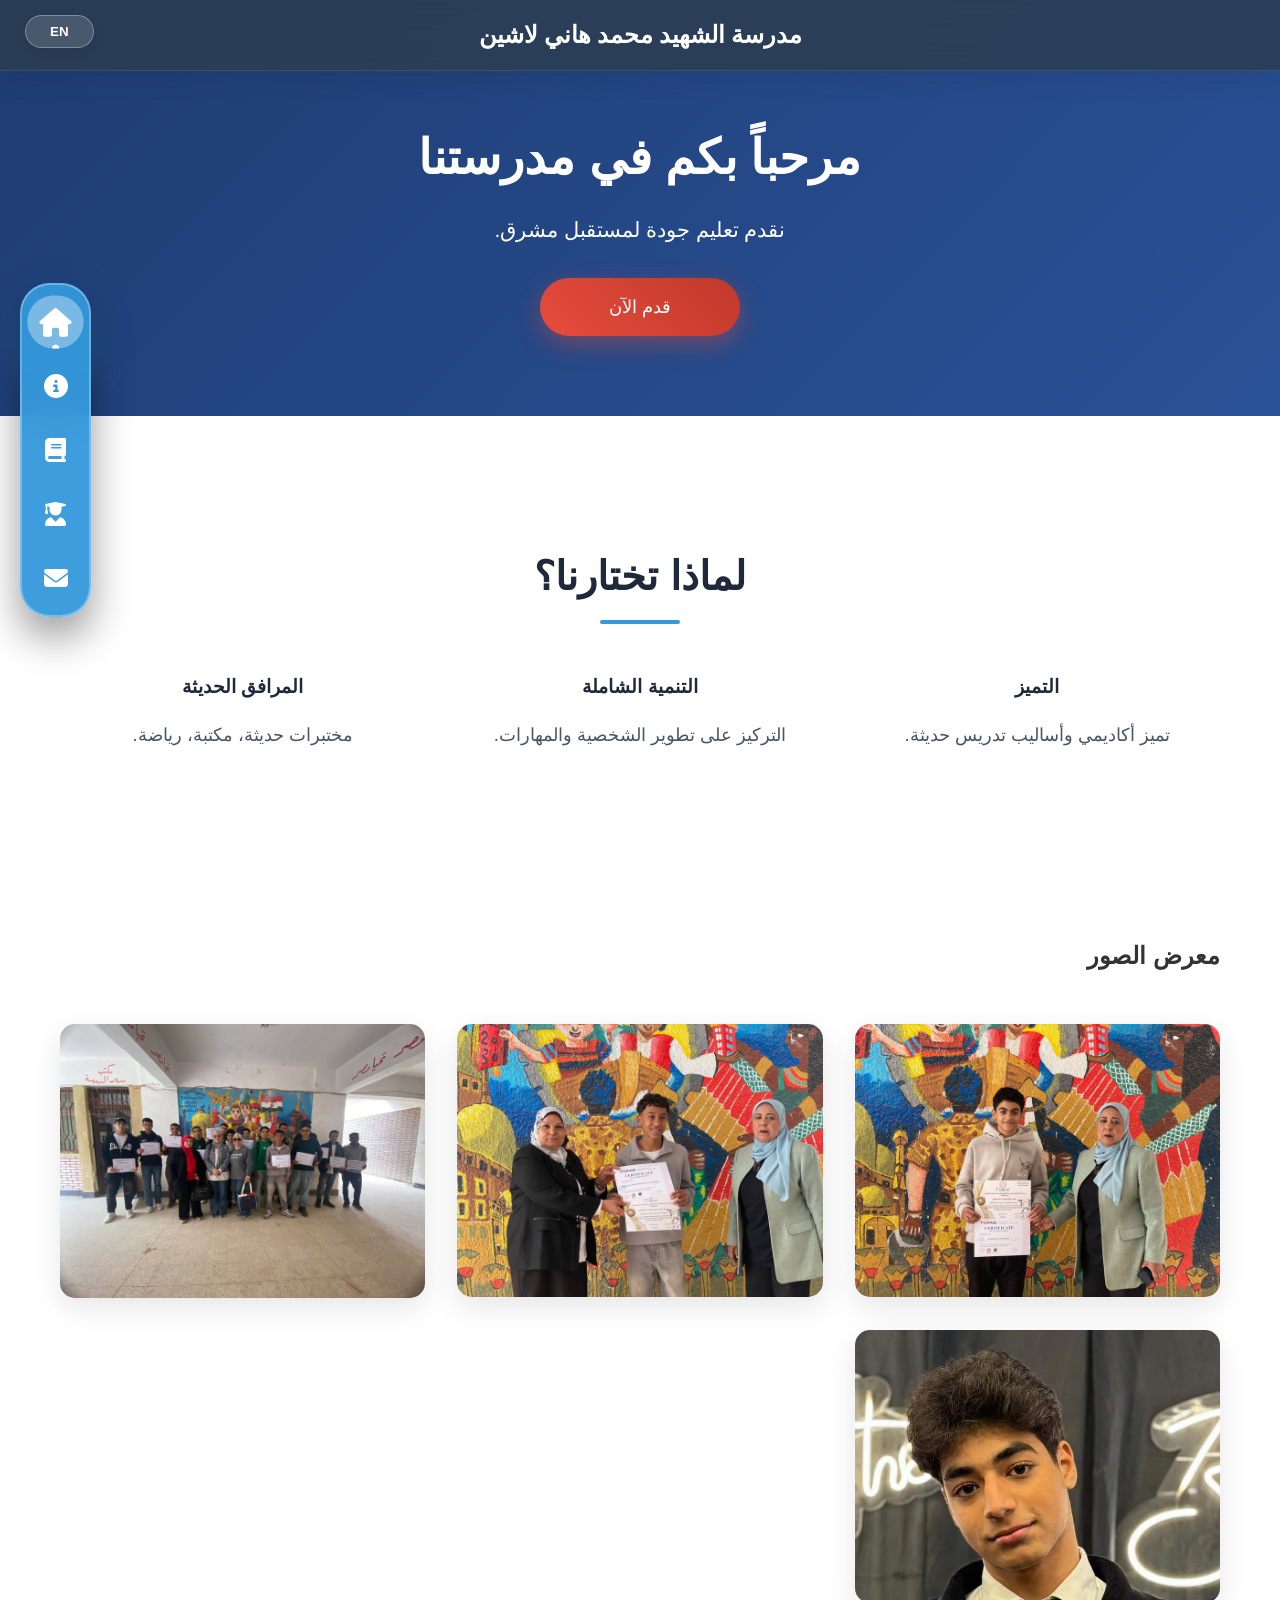
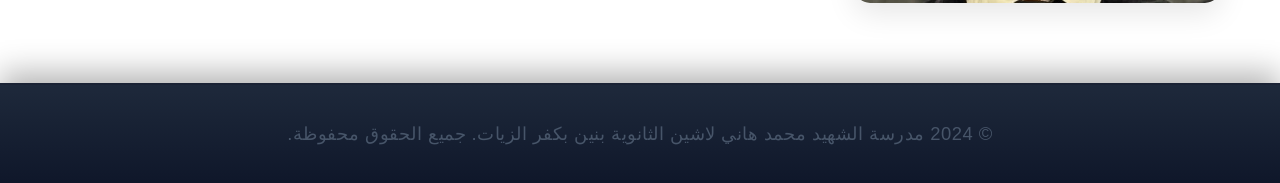
<file: index.html>
<!DOCTYPE html>
<html lang="ar">
<head>
    <link rel="icon" href="favicon.ico" type="image/x-icon">
    <meta charset="UTF-8">
    <meta name="viewport" content="width=device-width, initial-scale=1.0">
    <title data-en="Martyr Mohamed Hany Lashin Secondary School - Home" data-ar="مدرسة الشهيد محمد هاني لاشين">مدرسة الشهيد محمد هاني لاشين الثانوية بنين بكفر الزيات - الرئيسية</title>
    <link rel="stylesheet" href="styles.css">
    <link rel="stylesheet" href="https://cdnjs.cloudflare.com/ajax/libs/font-awesome/6.5.1/css/all.min.css">
</head>
<body class="page-home lang-ar">
    <header>
        <div class="container">
            <h1 data-en="Martyr Mohamed Hany Lashin Secondary School" data-ar="مدرسة الشهيد محمد هاني لاشين">مدرسة الشهيد محمد هاني لاشين</h1>
        </div>
    </header>

    <button id="langToggle" data-en="ع" data-ar="EN">EN</button>

    <nav class="bottom-nav">
        <a href="index.html" class="active" title="الرئيسية"><i class="fas fa-home"></i></a>
        <a href="about.html" title="حول"><i class="fas fa-info-circle"></i></a>
        <a href="academics.html" title="البرامج الدراسية"><i class="fas fa-book"></i></a>
        <a href="admissions.html" title="القبول"><i class="fas fa-user-graduate"></i></a>
        <a href="contact.html" title="اتصل"><i class="fas fa-envelope"></i></a>
    </nav>

    <section class="hero fade-section">
        <div class="big">
            <h2 data-en="Welcome to Our School" data-ar="مرحباً بكم في مدرستنا">مرحباً بكم في مدرستنا</h2>
            <p data-en="Providing quality education for a bright future." data-ar="نقدم تعليم جودة لمستقبل مشرق.">نقدم تعليم جودة لمستقبل مشرق.</p>
            <a href="admissions.html" class="btn" data-en="Apply Now" data-ar="قدم الآن">قدم الآن</a>
        </div>
    </section>

    <section class="section fade-section">
        <div class="container">
            <h2 data-en="Why Choose Us?" data-ar="لماذا تختارنا؟">لماذا تختارنا؟</h2>
            <div style="display: grid; grid-template-columns: repeat(auto-fit, minmax(300px, 1fr)); gap: 2rem; margin-top: 2rem;">
                <div class="fade-section">
                    <h3 data-en="Excellence" data-ar="التميز">التميز</h3>
                    <p data-en="Academic excellence and modern teaching methods." data-ar="تميز أكاديمي وأساليب تدريس حديثة.">تميز أكاديمي وأساليب تدريس حديثة.</p>
                </div>
                <div class="fade-section">
                    <h3 data-en="Holistic Development" data-ar="التنمية الشاملة">التنمية الشاملة</h3>
                    <p data-en="Focus on character and skills development." data-ar="التركيز على تطوير الشخصية والمهارات.">التركيز على تطوير الشخصية والمهارات.</p>
                </div>
                <div class="fade-section">
                    <h3 data-en="Modern Facilities" data-ar="المرافق الحديثة">المرافق الحديثة</h3>
                    <p data-en="State-of-the-art labs, library, sports." data-ar="مختبرات حديثة، مكتبة، رياضة.">مختبرات حديثة، مكتبة، رياضة.</p>
                </div>
            </div>
        </div>
    </section>

    <section class="gallery fade-section">
        <div class="gallery-container">
            <h2 data-en="Gallery" data-ar="معرض الصور">معرض الصور</h2>
            <div class="gallery-grid">
                <div class="gallery-item fade-section" data-title="متفوق في منصة كيريو للبرمجة">
                    <img src="./6ac9ce53-4b3c-4c19-af6e-95f3d1967e1f.jpg" alt="فصول تعليمية جديدة">
                </div>
                <div class="gallery-item fade-section" data-title="متفوق في منصة كيريو للبرمجة">
                    <img src="./1716ced7-4d13-4bbc-8809-248a39c981f4.jpg" alt="المكتبة">
                </div>
                <div class="gallery-item fade-section" data-title="المتفوقون في منصة كيريو للبرمجة">
                    <img src="./6ac4021e-afb9-4fb4-841c-a99c1936102e.jpg" alt="ملعب الرياضة">
                </div>
                <div class="gallery-item fade-section" data-title="فائز في مسابقة الفونوجراف بالمكتبة">
                    <img src="./b02cfcdb-a9e2-4629-ac25-96e08d8a23f0.jpg" alt="">
                </div>
            </div>
        </div>
    </section>

    <footer>
        <div class="container">
            <p data-en="© 2024 Martyr Mohamed Hany Lashin Secondary School for Boys in Kafr El Zayat. All rights reserved." data-ar="© 2024 مدرسة الشهيد محمد هاني لاشين الثانوية بنين بكفر الزيات. جميع الحقوق محفوظة.">© 2024 مدرسة الشهيد محمد هاني لاشين الثانوية بنين بكفر الزيات. جميع الحقوق محفوظة.</p>
        </div>
    </footer>

    <script src="script.js"></script>
</body>
</html>
</file>
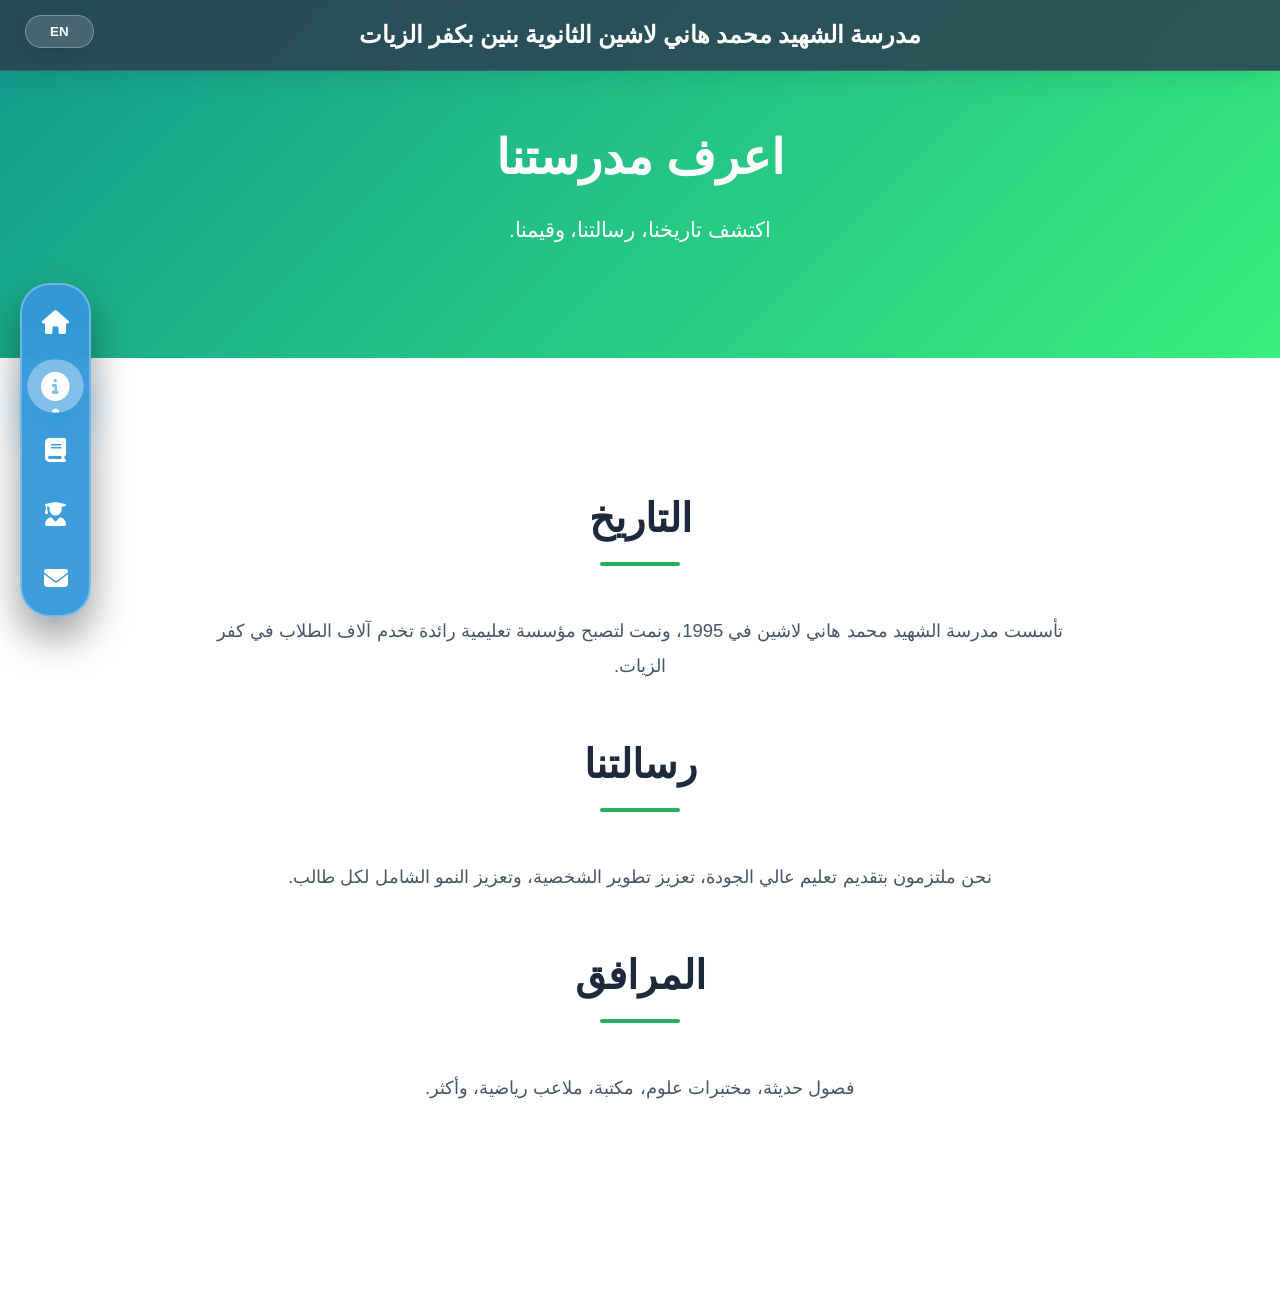
<file: about.html>
<!DOCTYPE html>
<html lang="ar">
<head>
    <link rel="icon" href="favicon.ico" type="image/x-icon">
    <meta charset="UTF-8">
    <meta name="viewport" content="width=device-width, initial-scale=1.0">
    <title data-en="About - Martyr Mohamed Hany Lashin Secondary School" data-ar="حول المدرسة">حول - مدرسة الشهيد محمد هاني لاشين الثانوية بنين بكفر الزيات</title>
    <link rel="stylesheet" href="styles.css">
    <link rel="stylesheet" href="https://cdnjs.cloudflare.com/ajax/libs/font-awesome/6.5.1/css/all.min.css">
</head>
<body class="page-about lang-ar">
    <header>
        <div class="container">
            <h1 data-en="Martyr Mohamed Hany Lashin Secondary School for Boys" data-ar="مدرسة الشهيد محمد هاني لاشين">مدرسة الشهيد محمد هاني لاشين الثانوية بنين بكفر الزيات</h1>
        </div>
    </header>

    <button id="langToggle" data-en="ع" data-ar="EN">EN</button>

    <nav class="bottom-nav">
        <a href="index.html" title="الرئيسية"><i class="fas fa-home"></i></a>
        <a href="about.html" class="active" title="حول"><i class="fas fa-info-circle"></i></a>
        <a href="academics.html" title="البرامج الدراسية"><i class="fas fa-book"></i></a>
        <a href="admissions.html" title="القبول"><i class="fas fa-user-graduate"></i></a>
        <a href="contact.html" title="اتصل"><i class="fas fa-envelope"></i></a>
    </nav>

    <section class="hero fade-section">
        <div class="big">
            <h2 data-en="About Our School" data-ar="اعرف مدرستنا">اعرف مدرستنا</h2>
            <p data-en="Discover our history, mission, and values." data-ar="اكتشف تاريخنا، رسالتنا، وقيمنا.">اكتشف تاريخنا، رسالتنا، وقيمنا.</p>
        </div>
    </section>

    <section class="section fade-section">
        <div class="container">

            <h2 data-en="History" data-ar="التاريخ">التاريخ</h2>
            <p data-en="Founded in 1995, our school has grown into a leading educational institution serving thousands of students." data-ar="تأسست مدرسة الشهيد محمد هاني لاشين في 1995، ونمت لتصبح مؤسسة تعليمية رائدة تخدم آلاف الطلاب في كفر الزيات.">تأسست مدرسة الشهيد محمد هاني لاشين في 1995، ونمت لتصبح مؤسسة تعليمية رائدة تخدم آلاف الطلاب في كفر الزيات.</p>
            
            <h2 data-en="Our Mission" data-ar="رسالتنا">رسالتنا</h2>
            <p data-en="We are committed to providing quality education, fostering character development, and promoting holistic growth for every student." data-ar="نحن ملتزمون بتقديم تعليم عالي الجودة، تعزيز تطوير الشخصية، وتعزيز النمو الشامل لكل طالب.">نحن ملتزمون بتقديم تعليم عالي الجودة، تعزيز تطوير الشخصية، وتعزيز النمو الشامل لكل طالب.</p>
            
            <h2 data-en="Facilities" data-ar="المرافق">المرافق</h2>
            <p data-en="Modern classrooms, science labs, library, sports fields, and more." data-ar="فصول حديثة، مختبرات علوم، مكتبة، ملاعب رياضية، وأكثر.">فصول حديثة، مختبرات علوم، مكتبة، ملاعب رياضية، وأكثر.</p>
        </div>
    </section>

    <footer>
        <div class="container">
            <p data-en="© 2024 Martyr Mohamed Hany Lashin Secondary School for Boys in Kafr El Zayat. All rights reserved." data-ar="© 2024 مدرسة الشهيد محمد هاني لاشين الثانوية بنين بكفر الزيات. جميع الحقوق محفوظة.">© 2024 مدرسة الشهيد محمد هاني لاشين الثانوية بنين بكفر الزيات. جميع الحقوق محفوظة.</p>
        </div>
    </footer>

    <script src="script.js"></script>
</body>
</html>
</file>
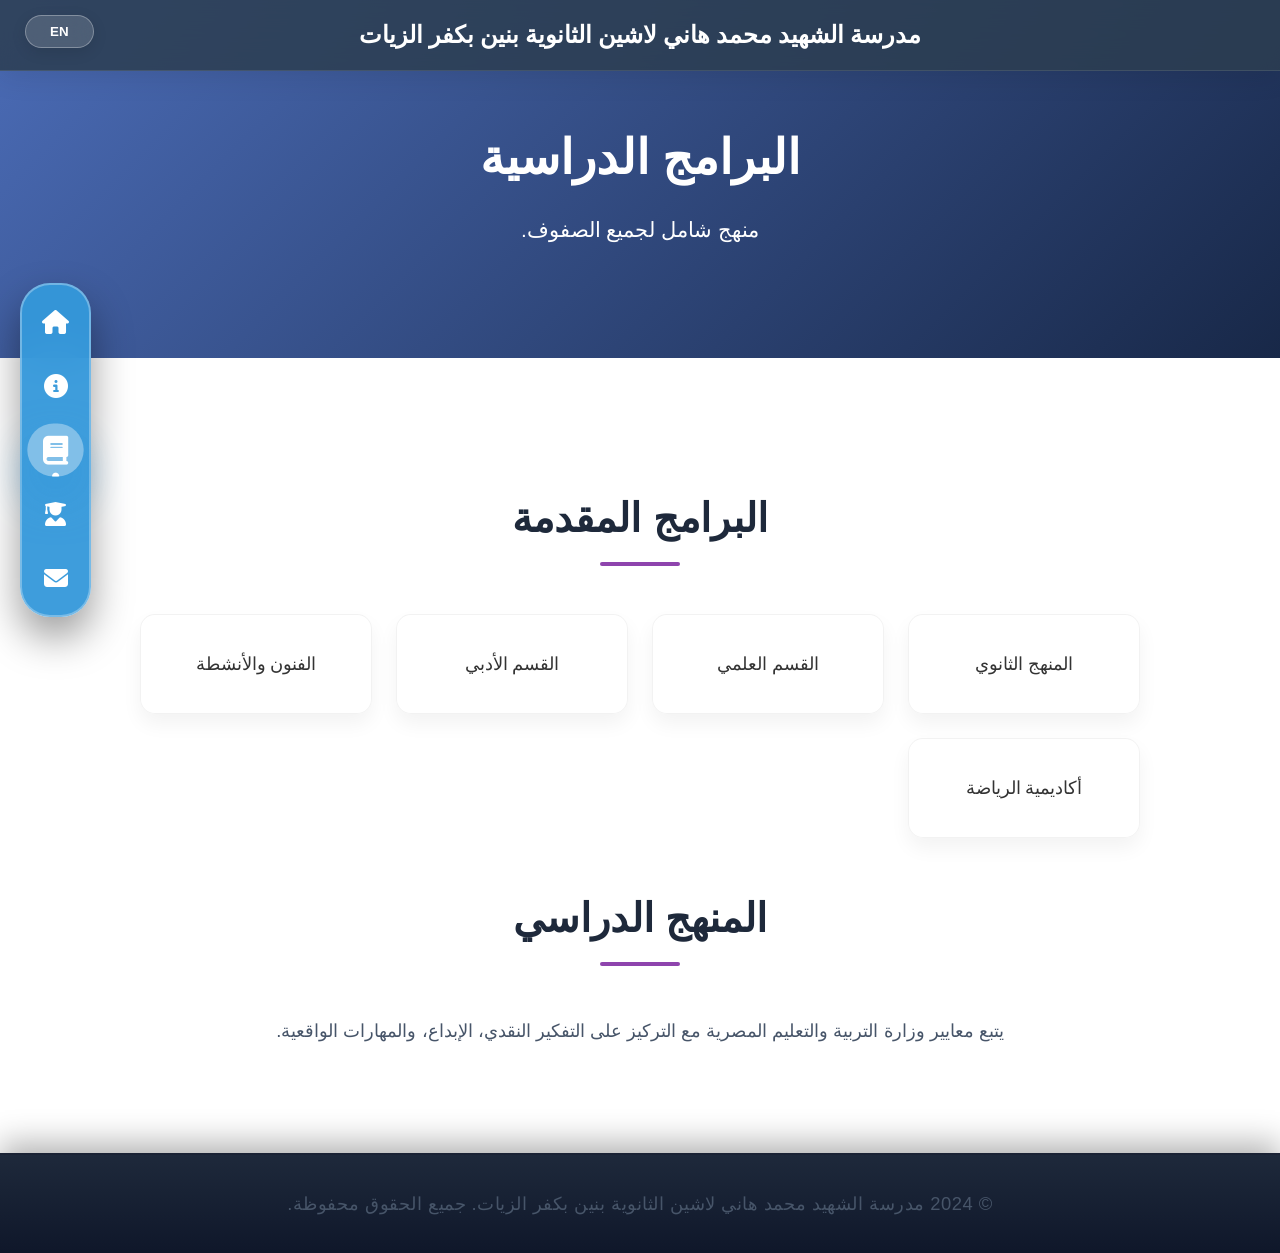
<file: academics.html>
<!DOCTYPE html>
<html lang="ar">
<head>
    <link rel="icon" href="favicon.ico" type="image/x-icon">
    <meta charset="UTF-8">
    <meta name="viewport" content="width=device-width, initial-scale=1.0">
    <title data-en="Academics - Martyr Mohamed Hany Lashin Secondary School" data-ar="البرامج الدراسية">البرامج الدراسية - مدرسة الشهيد محمد هاني لاشين الثانوية بنين بكفر الزيات</title>
    <link rel="stylesheet" href="styles.css">
    <link rel="stylesheet" href="https://cdnjs.cloudflare.com/ajax/libs/font-awesome/6.5.1/css/all.min.css">
</head>
<body class="page-academics lang-ar">
    <header>
        <div class="container">
            <h1 data-en="Martyr Mohamed Hany Lashin Secondary School for Boys" data-ar="مدرسة الشهيد محمد هاني لاشين">مدرسة الشهيد محمد هاني لاشين الثانوية بنين بكفر الزيات</h1>
        </div>
    </header>

    <button id="langToggle" data-en="ع" data-ar="EN">EN</button>

    <nav class="bottom-nav">
        <a href="index.html" title="الرئيسية"><i class="fas fa-home"></i></a>
        <a href="about.html" title="حول"><i class="fas fa-info-circle"></i></a>
        <a href="academics.html" class="active" title="البرامج الدراسية"><i class="fas fa-book"></i></a>
        <a href="admissions.html" title="القبول"><i class="fas fa-user-graduate"></i></a>
        <a href="contact.html" title="اتصل"><i class="fas fa-envelope"></i></a>
    </nav>

    <section class="hero fade-section">
        <div class="big">
            <h2 data-en="Academic Programs" data-ar="البرامج الدراسية">البرامج الدراسية</h2>
            <p data-en="Comprehensive curriculum for all grades." data-ar="منهج شامل لجميع الصفوف الثانوية.">منهج شامل لجميع الصفوف.</p>
        </div>
    </section>

    <section class="section fade-section">
        <div class="container">
            <h2 data-en="Programs Offered" data-ar="البرامج المقدمة">البرامج المقدمة</h2>
            <ul class="programs-grid">
                <li data-en="Secondary School Curriculum" data-ar="المنهج الثانوي">المنهج الثانوي</li>
                <li data-en="Science Division" data-ar="القسم العلمي">القسم العلمي</li>
                <li data-en="Literary Division" data-ar="القسم الأدبي">القسم الأدبي</li>
                <li data-en="Arts & Activities" data-ar="الفنون والأنشطة">الفنون والأنشطة</li>
                <li data-en="Sports Academy" data-ar="أكاديمية الرياضة">أكاديمية الرياضة</li>
            </ul>
            
            <h2 data-en="Curriculum" data-ar="المنهج الدراسي">المنهج الدراسي</h2>
            <p data-en="Follows Egyptian Ministry of Education standards with focus on critical thinking, creativity, and real-world skills." data-ar="يتبع معايير وزارة التربية والتعليم المصرية مع التركيز على التفكير النقدي، الإبداع، والمهارات الواقعية.">يتبع معايير وزارة التربية والتعليم المصرية مع التركيز على التفكير النقدي، الإبداع، والمهارات الواقعية.</p>
        </div>
    </section>

    <footer>
        <div class="container">
            <p data-en="© 2024 Martyr Mohamed Hany Lashin Secondary School for Boys in Kafr El Zayat. All rights reserved." data-ar="© 2024 مدرسة الشهيد محمد هاني لاشين الثانوية بنين بكفر الزيات. جميع الحقوق محفوظة.">© 2024 مدرسة الشهيد محمد هاني لاشين الثانوية بنين بكفر الزيات. جميع الحقوق محفوظة.</p>
        </div>
    </footer>

    <script src="script.js"></script>
</body>
</html>
</file>
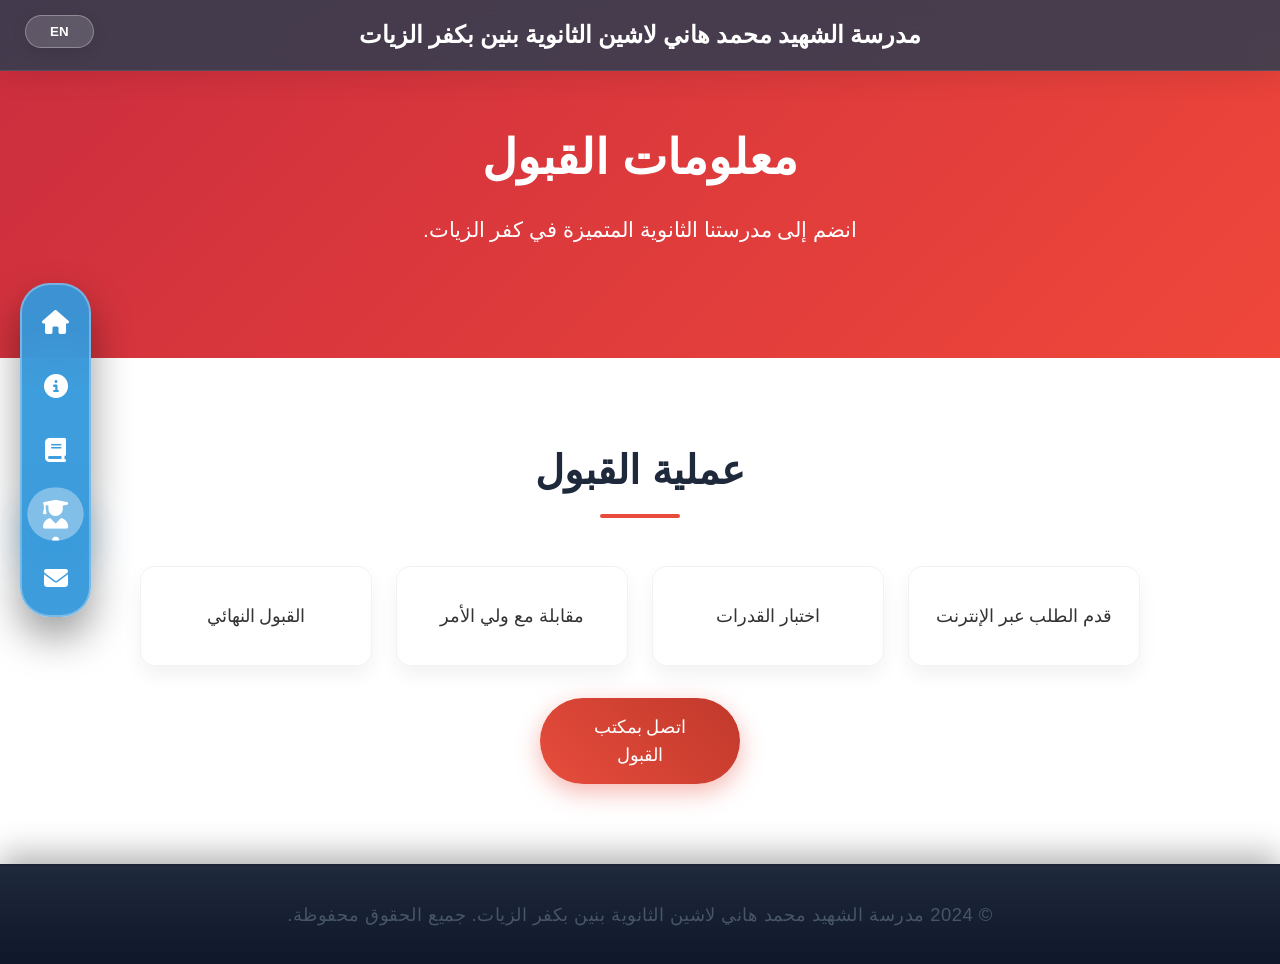
<file: admissions.html>
<!DOCTYPE html>
<html lang="ar">
<head>
    <link rel="icon" href="favicon.ico" type="image/x-icon">
    <meta charset="UTF-8">
    <meta name="viewport" content="width=device-width, initial-scale=1.0">
    <title data-en="Admissions - Martyr Mohamed Hany Lashin Secondary School" data-ar="قبول الطلاب">قبول الطلاب - مدرسة الشهيد محمد هاني لاشين الثانوية بنين بكفر الزيات</title>
    <link rel="stylesheet" href="styles.css">
    <link rel="stylesheet" href="https://cdnjs.cloudflare.com/ajax/libs/font-awesome/6.5.1/css/all.min.css">
</head>
<body class="page-admissions lang-ar">
    <header>
        <div class="container">
            <h1 data-en="Martyr Mohamed Hany Lashin Secondary School for Boys" data-ar="مدرسة الشهيد محمد هاني لاشين">مدرسة الشهيد محمد هاني لاشين الثانوية بنين بكفر الزيات</h1>
        </div>
    </header>

    <button id="langToggle" data-en="ع" data-ar="EN">EN</button>

    <nav class="bottom-nav">
        <a href="index.html" title="الرئيسية"><i class="fas fa-home"></i></a>
        <a href="about.html" title="حول"><i class="fas fa-info-circle"></i></a>
        <a href="academics.html" title="البرامج الدراسية"><i class="fas fa-book"></i></a>
        <a href="admissions.html" class="active" title="القبول"><i class="fas fa-user-graduate"></i></a>
        <a href="contact.html" title="اتصل"><i class="fas fa-envelope"></i></a>
    </nav>

    <section class="hero fade-section">
        <div class="big">
            <h2 data-en="Admissions Information" data-ar="معلومات القبول">معلومات القبول</h2>
            <p data-en="Join our prestigious secondary school in Kafr El Zayat." data-ar="انضم إلى مدرستنا الثانوية المتميزة في كفر الزيات.">انضم إلى مدرستنا الثانوية المتميزة في كفر الزيات.</p>
        </div>
    </section>

    <section class="section fade-section">
        <div class="admission">
            <h2 data-en="Admission Process" data-ar="عملية القبول">عملية القبول</h2>
            <ol class="programs-grid">
                <li data-en="Submit online application" data-ar="قدم الطلب عبر الإنترنت">قدم الطلب عبر الإنترنت</li>
                <li data-en="Entrance assessment" data-ar="اختبار القدرات">اختبار القدرات</li>
                <li data-en="Interview with family" data-ar="مقابلة مع ولي الأمر">مقابلة مع ولي الأمر</li>
                <li data-en="Final acceptance" data-ar="القبول النهائي">القبول النهائي</li>
            </ol>
            
            <a href="contact.html" class="btn" data-en="Contact Admissions" data-ar="اتصل بمكتب القبول">اتصل بمكتب القبول</a>
        </div>
    </section>

    <footer>
        <div class="container">
            <p data-en="© 2024 Martyr Mohamed Hany Lashin Secondary School for Boys in Kafr El Zayat. All rights reserved." data-ar="© 2024 مدرسة الشهيد محمد هاني لاشين الثانوية بنين بكفر الزيات. جميع الحقوق محفوظة.">© 2024 مدرسة الشهيد محمد هاني لاشين الثانوية بنين بكفر الزيات. جميع الحقوق محفوظة.</p>
        </div>
    </footer>

    <script src="script.js"></script>
</body>
</html>
</file>
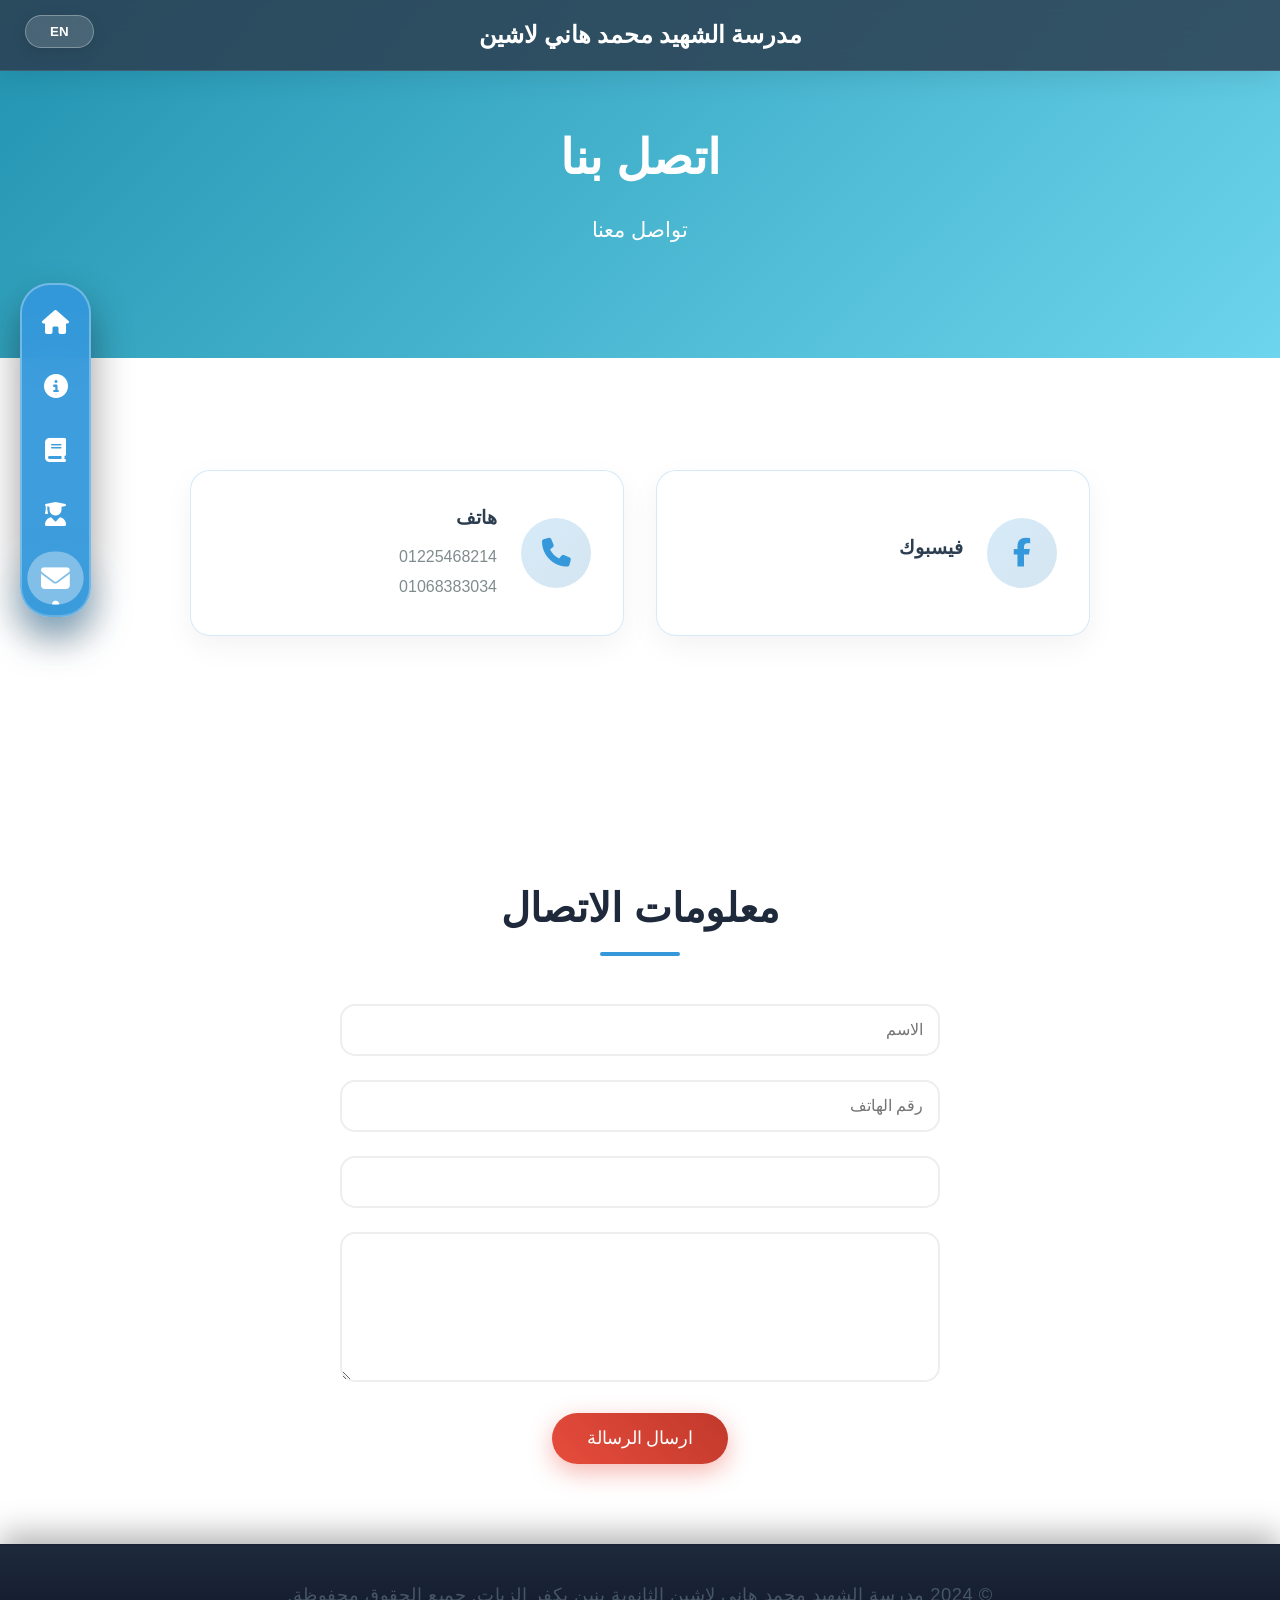
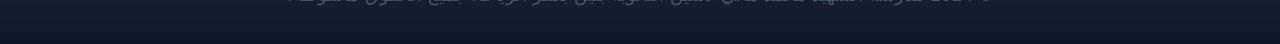
<file: contact.html>
<!DOCTYPE html>
<html lang="ar">

<head>
    <link rel="icon" href="favicon.ico" type="image/x-icon">
    <meta charset="UTF-8">
    <meta name="viewport" content="width=device-width, initial-scale=1.0">
    <title data-en="Contact Us - Martyr Mohamed Hany Lashin Secondary School" data-ar="اتصل بنا">اتصل بنا - مدرسة الشهيد
        محمد هاني لاشين الثانوية بنين
        بكفر الزيات</title>
    <link rel="stylesheet" href="styles.css">
    <link rel="stylesheet" href="https://cdnjs.cloudflare.com/ajax/libs/font-awesome/6.5.1/css/all.min.css">
</head>

<body class="page-contact lang-ar">
    <header>
        <div class="container">
            <h1 data-en="Martyr Mohamed Hany Lashin Secondary School" data-ar="مدرسة الشهيد محمد هاني لاشين">مدرسة
                الشهيد محمد
                هاني لاشين</h1>
        </div>
    </header>

    <button id="langToggle" data-en="ع" data-ar="EN">EN</button>

    <nav class="bottom-nav">
        <a href="index.html" title="الرئيسية"><i class="fas fa-home"></i></a>
        <a href="about.html" title="حول"><i class="fas fa-info-circle"></i></a>
        <a href="academics.html" title="البرامج الدراسية"><i class="fas fa-book"></i></a>
        <a href="admissions.html" title="القبول"><i class="fas fa-user-graduate"></i></a>
        <a href="contact.html" class="active" title="اتصل"><i class="fas fa-envelope"></i></a>
    </nav>

    <section class="hero fade-section">
        <div class="big">
            <h2 data-en="Contact Us" data-ar="اتصل بنا">اتصل بنا</h2>
            <p data-en="Get in touch with us" data-ar="تواصل معنا">تواصل معنا</p>
        </div>
    </section>

    <section class="section fade-section">
        <div class="container">
            <div class="contact-info">
                <div class="contact-item">
                    <a href="https://www.facebook.com/profile.php?id=100057055736378">
                        <div class="contact-icon">
                            <i class="fab fa-facebook-f"></i>
                        </div>
                        <div>
                            <h4 data-en="Facebook" data-ar="فيسبوك">فيسبوك</h4>
                        </div>
                    </a>
                </div>

                <div class="contact-item">
                    <a href="tel:01225468214">
                        <div class="contact-icon">
                            <i class="fas fa-phone"></i>
                        </div>
                        <div>
                            <h4 data-en="Phone" data-ar="هاتف">هاتف</h4>
                            <p>01225468214</p>
                            <p>01068383034</p>
                        </div>
                    </a>
                </div>
            </div>
        </div>
    </section>

    <section class="section fade-section">
        <div class="container">
            <h2 data-en="Contact Information" data-ar="معلومات الاتصال">معلومات الاتصال</h2>

            <form>
                <input type="hidden" name="access_key" value="393d754f-0028-4a51-bc21-b230ba5cb8d0">
                <input type="text" class="name" name="name" data-placeholder-en="Name" data-placeholder-ar="الاسم"
                    placeholder="الاسم" pattern="[A-Za-zأ-ي\s]+" title="Please enter letters only" required>
                <input type="tel" class="phone" name="phone" data-placeholder-en="Phone Number"
                    data-placeholder-ar="رقم الهاتف" placeholder="رقم الهاتف" pattern="[0-9]{10,}"
                    title="Please enter a valid phone number" required>
                <input type="email" name="email" class="email" data-placeholder-en="Email" data-placeholder-ar="الايميل"
                    required>
                <textarea name="message" class="note" data-placeholder-en="Your Message"
                    data-placeholder-ar="رسالتك"></textarea>
                <button type="submit" data-en="Send Message" data-ar="إرسال الرسالة" class="send-btn">ارسال
                    الرسالة</button>
            </form>

        </div>
    </section>

    <footer>
        <div class="container">
            <p data-en="© 2024 Martyr Mohamed Hany Lashin Secondary School for Boys in Kafr El Zayat. All rights reserved."
                data-ar="© 2024 مدرسة الشهيد محمد هاني لاشين الثانوية بنين بكفر الزيات. جميع الحقوق محفوظة.">© 2024
                مدرسة
                الشهيد محمد هاني لاشين الثانوية بنين بكفر الزيات. جميع الحقوق محفوظة.</p>
        </div>
    </footer>

    <script src="script.js"></script>
</body>

</html>
</file>
<file: styles.css>
/* Reset and base styles */
* {
    margin: 0;
    padding: 0;
    box-sizing: border-box;
}

@import url('https://fonts.googleapis.com/css2?family=Cairo:wght@300;400;600;700&family=Outfit:wght@300;400;500;600;700&family=Tajawal:wght@300;400;500;700&display=swap');

/* Page-specific customizations */
body.page-home .hero {
    background: linear-gradient(135deg, #1e3c72 0%, #2a5298 100%);
}

body.page-about .hero {
    background: linear-gradient(135deg, #11998e 0%, #38ef7d 100%);
}

body.page-academics .hero {
    background: linear-gradient(135deg, #4b6cb7 0%, #182848 100%);
}

body.page-admissions .hero {
    background: linear-gradient(135deg, #cb2d3e 0%, #ef473a 100%);
}

body.page-contact .hero {
    background: linear-gradient(135deg, #2193b0 0%, #6dd5ed 100%);
}

body.page-about {
    /* Light green theme for about */
    --primary-color: #27ae60;
}

body.page-academics {
    /* Purple theme for academics */
    --primary-color: #8e44ad;
}

body.page-admissions {
    /* Red theme for admissions */
    --primary-color: #e74c3c;
}

body.page-contact {
    /* Blue theme for contact */
    --primary-color: #3498db;
}

body {
    font-family: 'Outfit', sans-serif;
    line-height: 1.6;
    color: #333;
    overflow-x: hidden;
    min-height: 100vh;
    display: flex;
    flex-direction: column;
}

.container {
    max-width: 1200px;
    margin: 0 auto;
    padding: 0 20px;
    flex: 1;
}

.programs-grid {
    display: grid;
    grid-template-columns: repeat(auto-fit, minmax(220px, 1fr));
    gap: 1.5rem;
    list-style: none;
    padding: 0;
    margin: 2rem auto;
    max-width: 1000px;
}

.programs-grid li {
    background: rgba(255, 255, 255, 0.95);
    padding: 1.5rem;
    border-radius: 15px;
    box-shadow: 0 10px 20px rgba(0,0,0,0.05);
    text-align: center;
    transition: transform 0.3s cubic-bezier(0.4, 0, 0.2, 1), box-shadow 0.3s;
    font-weight: 500;
    font-size: 1.1rem;
    border: 1px solid rgba(0,0,0,0.05);
    display: flex;
    align-items: center;
    justify-content: center;
    min-height: 100px;
}

.programs-grid li:hover {
    transform: translateY(-8px) scale(1.02);
    box-shadow: 0 20px 40px rgba(0,0,0,0.1);
    border-color: var(--primary-color, #3498db);
    color: var(--primary-color, #3498db);
}

.gallery-container {
    max-width: 1200px;
    margin: 0 auto;
    padding: 0 20px;
    flex: 1;
}

.container h1 {
    font-size: 1.5rem;
}

.container h2 {
    margin-top: 3rem;
    margin-bottom: 1.5rem;
    color: #1e293b;
    font-weight: 700;
}

.container h3 {
    text-align: center;
    color: #1e293b;
    margin-bottom: 1rem;
    font-weight: 600;
}

.container p {
    font-size: 1.15rem;
    line-height: 1.9;
    max-width: 900px;
    margin: 0 auto 1.5rem auto;
    color: #475569;
    text-align: center;
}

/* Elegant Language Toggle */
#langToggle {
    position: fixed;
    top: 15px;
    left: 25px;
    z-index: 1002;
    background: rgba(255, 255, 255, 0.15);
    backdrop-filter: blur(10px);
    border: 1px solid rgba(255, 255, 255, 0.3);
    color: white;
    padding: 8px 24px;
    border-radius: 30px;
    cursor: pointer;
    font-family: inherit;
    font-weight: 600;
    transition: all 0.3s cubic-bezier(0.4, 0, 0.2, 1);
    box-shadow: 0 4px 15px rgba(0,0,0,0.1);
}

#langToggle:hover {
    background: rgba(255, 255, 255, 0.25);
    transform: translateY(-2px);
    box-shadow: 0 6px 20px rgba(0,0,0,0.15);
}

/* Header */
header {
    background: rgba(44, 62, 80, 0.85);
    backdrop-filter: blur(15px);
    -webkit-backdrop-filter: blur(15px);
    border-bottom: 1px solid rgba(255,255,255,0.1);
    box-shadow: 0 4px 30px rgba(0, 0, 0, 0.1);
    color: white;
    padding: 1rem 0;
    position: fixed;
    width: 100%;
    top: 0;
    z-index: 1000;
    transition: padding 0.3s ease, background 0.3s ease;
}

header.scrolled {
    padding: 0.5rem 0;
    background: rgba(44, 62, 80, 0.95);
}

header .container {
    display: flex;
    justify-content: center;
    align-items: center;
}

header h1 {
    font-size: 1.8rem;
    font-family: 'Tajawal', serif;
    font-weight: 700;
}

/* Side Nav */
.bottom-nav {
    position: fixed;
    top: 50%;
    left: 20px;
    bottom: auto;
    transform: translateY(-50%);
    flex-direction: column;
    background: rgba(52, 152, 219, 0.95);
    backdrop-filter: blur(25px);
    border-radius: 30px;
    padding: 15px 10px;
    box-shadow: 0 20px 40px rgba(0,0,0,0.4);
    display: flex;
    gap: 20px;
    z-index: 1001;
    transition: all 0.4s cubic-bezier(0.4, 0, 0.2, 1);
    border: 2px solid rgba(255,255,255,0.3);
}

.bottom-nav:hover {
    box-shadow: 0 30px 60px rgba(52, 152, 219, 0.5);
    transform: translateY(-50%) scale(1.02);
}

.bottom-nav a {
    display: flex;
    flex-direction: column;
    align-items: center;
    gap: 4px;
    color: white;
    text-decoration: none;
    padding: 10px;
    border-radius: 50px;
    transition: all 0.3s cubic-bezier(0.4, 0, 0.2, 1);
    font-size: 1.5rem;
    font-weight: 500;
    font-family: 'Tajawal', sans-serif;
    position: relative;
    overflow: hidden;
    text-align: center;
}

.bottom-nav a::before {
    content: '';
    position: absolute;
    top: 0;
    left: -100%;
    width: 100%;
    height: 100%;
    background: linear-gradient(90deg, transparent, rgba(255,255,255,0.4), transparent);
    transition: left 0.6s;
}

.bottom-nav a:hover::before {
    left: 100%;
}

.bottom-nav a:hover {
    transform: scale(1.12) translateY(-4px);
    background: rgba(255,255,255,0.25);
    box-shadow: 0 12px 30px rgba(0,0,0,0.3);
}

.bottom-nav a.active {
    background: rgba(255,255,255,0.35);
    transform: scale(1.2);
    box-shadow: 0 18px 35px rgba(52, 152, 219, 0.6);
}

.bottom-nav a.active::after {
    content: '●';
    position: absolute;
    bottom: -10px;
    left: 50%;
    transform: translateX(-50%);
    color: #fff;
    font-size: 14px;
    animation: pulse 2s infinite;
}

/* Hero Section - Cleaned */
.hero {
    color: white;
    text-align: center;
    padding: 120px 0 80px;
}

.hero .big {
    max-width: 800px;
    margin: 0 auto;
}

.hero h2 {
    font-size: 3rem;
    margin-bottom: 1rem;
    font-family: 'Tajawal', sans-serif;
    font-weight: 700;
}

.hero p {
    font-size: 1.3rem;
    margin-bottom: 2rem;
}

.btn {
    display: inline-block;
    background: linear-gradient(45deg, #e74c3c, #c0392b);
    color: white;
    padding: 15px 35px;
    text-decoration: none;
    border-radius: 50px;
    transition: all 0.3s ease;
    border: none;
    cursor: pointer;
    font-size: 1.1rem;
    font-family: 'Tajawal', sans-serif;
    box-shadow: 0 8px 25px rgba(231, 76, 60, 0.4);
    margin: 0 auto;
    display: block;
    max-width: 200px;
    text-align: center;
}

.btn:hover {
    transform: translateY(-4px);
    box-shadow: 0 12px 35px rgba(231, 76, 60, 0.6);
}

/* Sections */
.section {
    padding: 80px 0;
}

.section h2 {
    text-align: center;
    font-size: 2.5rem;
    margin-bottom: 3rem;
    color: #1e293b;
    font-family: inherit;
    font-weight: 700;
    position: relative;
    padding-bottom: 1rem;
}

.section h2::after {
    content: '';
    position: absolute;
    bottom: 0;
    left: 50%;
    transform: translateX(-50%);
    width: 80px;
    height: 4px;
    background: var(--primary-color, #3498db);
    border-radius: 2px;
}

/* Lists handled above by .programs-grid */

/* Gallery */
.gallery {
    padding: 80px 0;
}

.gallery-grid {
    display: grid;
    grid-template-columns: repeat(auto-fit, minmax(300px, 1fr));
    gap: 2rem;
    margin-top: 3rem;
}

.gallery-item {
    position: relative;
    border-radius: 15px;
    overflow: hidden;
    aspect-ratio: 4/3;
    cursor: pointer;
    background: transparent;
    box-shadow: 0 10px 30px rgba(0,0,0,0.1);
    transform: translateY(0);
    transition: all 0.4s ease;
}

.gallery-item:hover {
    transform: scale(1.05) rotate(1deg);
    box-shadow: 0 25px 50px rgba(0,0,0,0.3);
}

.gallery-item img {
    width: 100%;
    height: 100%;
    object-fit: cover;
    cursor: pointer;
    transition: transform 0.4s ease;
    display: block;
}

.gallery-item:hover img {
    transform: scale(1.1);
}

.gallery-item::after {
    content: attr(data-title);
    position: absolute;
    bottom: 0;
    left: 0;
    right: 0;
    background: linear-gradient(transparent, rgba(0,0,0,0.9));
    color: white;
    padding: 1.5rem 1rem 1rem;
    text-align: center;
    transform: translateY(100%);
    transition: transform 0.4s ease;
    font-family: 'Tajawal', sans-serif;
}

.gallery-item:hover::after {
    transform: translateY(0);
}

/* Contact Form & Info */
.contact-info {
    display: grid;
    grid-template-columns: repeat(auto-fit, minmax(280px, 1fr));
    gap: 2rem;
    max-width: 900px;
    margin: 2rem auto;
}

.contact-item {
    background: rgba(255, 255, 255, 0.95);
    border-radius: 20px;
    transition: all 0.4s cubic-bezier(0.4, 0, 0.2, 1);
    border: 1px solid rgba(52, 152, 219, 0.2);
    box-shadow: 0 10px 30px rgba(0,0,0,0.05);
    overflow: hidden;
    position: relative;
    padding: 0;
}

.contact-item a {
    display: flex;
    align-items: center;
    gap: 1.5rem;
    padding: 2rem;
    text-decoration: none;
    color: inherit;
    width: 100%;
    height: 100%;
}

.contact-icon {
    width: 70px;
    height: 70px;
    background: linear-gradient(135deg, rgba(52, 152, 219, 0.2), rgba(41, 128, 185, 0.2));
    border-radius: 50%;
    display: flex;
    align-items: center;
    justify-content: center;
    font-size: 1.8rem;
    color: #3498db;
    transition: all 0.4s ease;
    flex-shrink: 0;
}

.contact-item:hover .contact-icon {
    background: linear-gradient(135deg, #3498db, #2980b9);
    color: white;
    transform: scale(1.1) rotate(5deg);
}

.contact-item h4 {
    margin: 0 0 0.5rem 0;
    color: #2c3e50;
    font-size: 1.2rem;
    font-weight: 700;
}

.contact-item p {
    margin: 0;
    color: #7f8c8d;
    font-size: 1rem;
}

.contact-item:hover {
    transform: translateY(-10px);
    box-shadow: 0 20px 40px rgba(52, 152, 219, 0.2);
    border-color: #3498db;
}

form {
    max-width: 600px;
    margin: 2rem auto 0;
}

input, textarea {
    width: 100%;
    padding: 15px;
    margin-bottom: 1.5rem;
    border: 2px solid #eee;
    border-radius: 15px;
    font-size: 1rem;
    transition: all 0.3s ease;
    background: rgba(255,255,255,0.9);
    font-family: 'Tajawal', sans-serif;
    direction: rtl;
    text-align: right;
}

input:focus, textarea:focus {
    outline: none;
    border-color: var(--primary-color, #3498db);
    box-shadow: 0 0 20px rgba(52, 152, 219, 0.3);
    transform: scale(1.02);
}

textarea {
    height: 150px;
    resize: vertical;
}

.send-btn {
    display: inline-block;
    background: linear-gradient(45deg, #e74c3c, #c0392b);
    color: white;
    padding: 15px 35px;
    text-decoration: none;
    border-radius: 50px;
    transition: all 0.3s ease;
    border: none;
    cursor: pointer;
    font-size: 1.1rem;
    font-family: 'Tajawal', sans-serif;
    box-shadow: 0 8px 25px rgba(231, 76, 60, 0.4);
    margin: 0 auto;
    display: block;
}

.send-btn:hover {
    transform: translateY(-4px);
    box-shadow: 0 12px 35px rgba(231, 76, 60, 0.6);
}

/* Gallery Modal */
.gallery-modal {
    display: none;
    position: fixed;
    top: 0;
    left: 0;
    width: 100%;
    height: 100%;
    background: rgba(0,0,0,0.95);
    z-index: 2000;
    align-items: center;
    justify-content: center;
}

.modal-img {
    max-width: 90%;
    max-height: 90%;
    border-radius: 20px;
}

.modal-close {
    position: absolute;
    top: 30px;
    right: 30px;
    color: white;
    font-size: 40px;
    cursor: pointer;
    transition: transform 0.3s;
}

.modal-close:hover {
    transform: rotate(90deg) scale(1.2);
}

.gallery-nav-prev,
.gallery-nav-next {
    position: absolute;
    top: 50%;
    transform: translateY(-50%);
    background: rgba(255,255,255,0.2);
    color: white;
    border: none;
    font-size: 30px;
    width: 60px;
    height: 60px;
    border-radius: 50%;
    cursor: pointer;
    transition: all 0.3s;
}

.gallery-nav-prev:hover,
.gallery-nav-next:hover {
    background: rgba(255,255,255,0.4);
    transform: translateY(-50%) scale(1.2);
}

/* Footer */
footer {
    background: linear-gradient(180deg, #1e293b 0%, #0f172a 100%);
    backdrop-filter: blur(20px);
    -webkit-backdrop-filter: blur(20px);
    color: #e2e8f0;
    height: 100px;
    text-align: center;
    padding: 2rem 0 2rem;
    margin-top: auto;
    border-top: 2px solid rgba(255, 255, 255, 0.05);
    box-shadow: 0 -10px 30px rgba(0,0,0,0.3);
    font-family: inherit;
    font-size: 1rem;
    letter-spacing: 0.5px;
    position: relative;
    z-index: 10;
}

/* RTL Support */
body.lang-ar {
    direction: rtl;
    text-align: right;
    font-family: 'Tajawal', 'Cairo', sans-serif;
}

body.lang-ar .bottom-nav {
    flex-direction: column;
}

/* Animations */
@keyframes fadeIn {
    from { opacity: 0; }
    to { opacity: 1; }
}

@keyframes scaleIn {
    from { transform: scale(0.3); }
    to { transform: scale(1); }
}

@keyframes pulse {
    0%, 100% { opacity: 1; }
    50% { opacity: 0.5; }
}

.fade-in {
    opacity: 1 !important;
    transform: translateY(0) !important;
    transition: all 0.8s cubic-bezier(0.4, 0, 0.2, 1);
}

/* Responsive */
@media (max-width: 1024px) {
    header h1 {
        font-size: 1.5rem;
    }
}

@media (max-width: 768px) {
    .contact-info {
        grid-template-columns: 1fr;
        gap: 1rem;
    }
    
    .bottom-nav {
        left: 10px;
        padding: 10px 8px;
        gap: 15px;
    }
    
    .bottom-nav a {
        padding: 8px;
        font-size: 1.2rem;
    }
    
    header h1 {
        font-size: 1.3rem;
        padding: 0 40px; /* Space for lang toggle */
    }

    #langToggle {
        top: 10px;
        left: 10px;
        padding: 6px 16px;
        font-size: 0.9rem;
    }

    .hero h2 {
        font-size: 2rem;
    }
    
    .hero p {
        font-size: 1.1rem;
        padding: 0 15px;
    }
    
    .section h2 {
        font-size: 2rem;
        margin-bottom: 2rem;
    }

    .container p {
        font-size: 1.05rem;
    }

    form {
        padding: 0 10px;
    }

    footer {
        padding: 1.2rem 10px;
        font-size: 0.85rem;
        height: auto;
    }
}

@media (max-width: 480px) {
    header h1 {
        font-size: 1.1rem;
    }

    #langToggle {
        padding: 5px 12px;
        font-size: 0.85rem;
    }

    .hero {
        padding: 100px 0 60px;
    }

    .hero h2 {
        font-size: 1.6rem;
    }
    
    .section {
        padding: 40px 0;
    }
    
    .section h2 {
        font-size: 1.8rem;
    }
    
    footer {
        font-size: 0.75rem;
        padding: 1rem 10px;
    }
}
</file>
